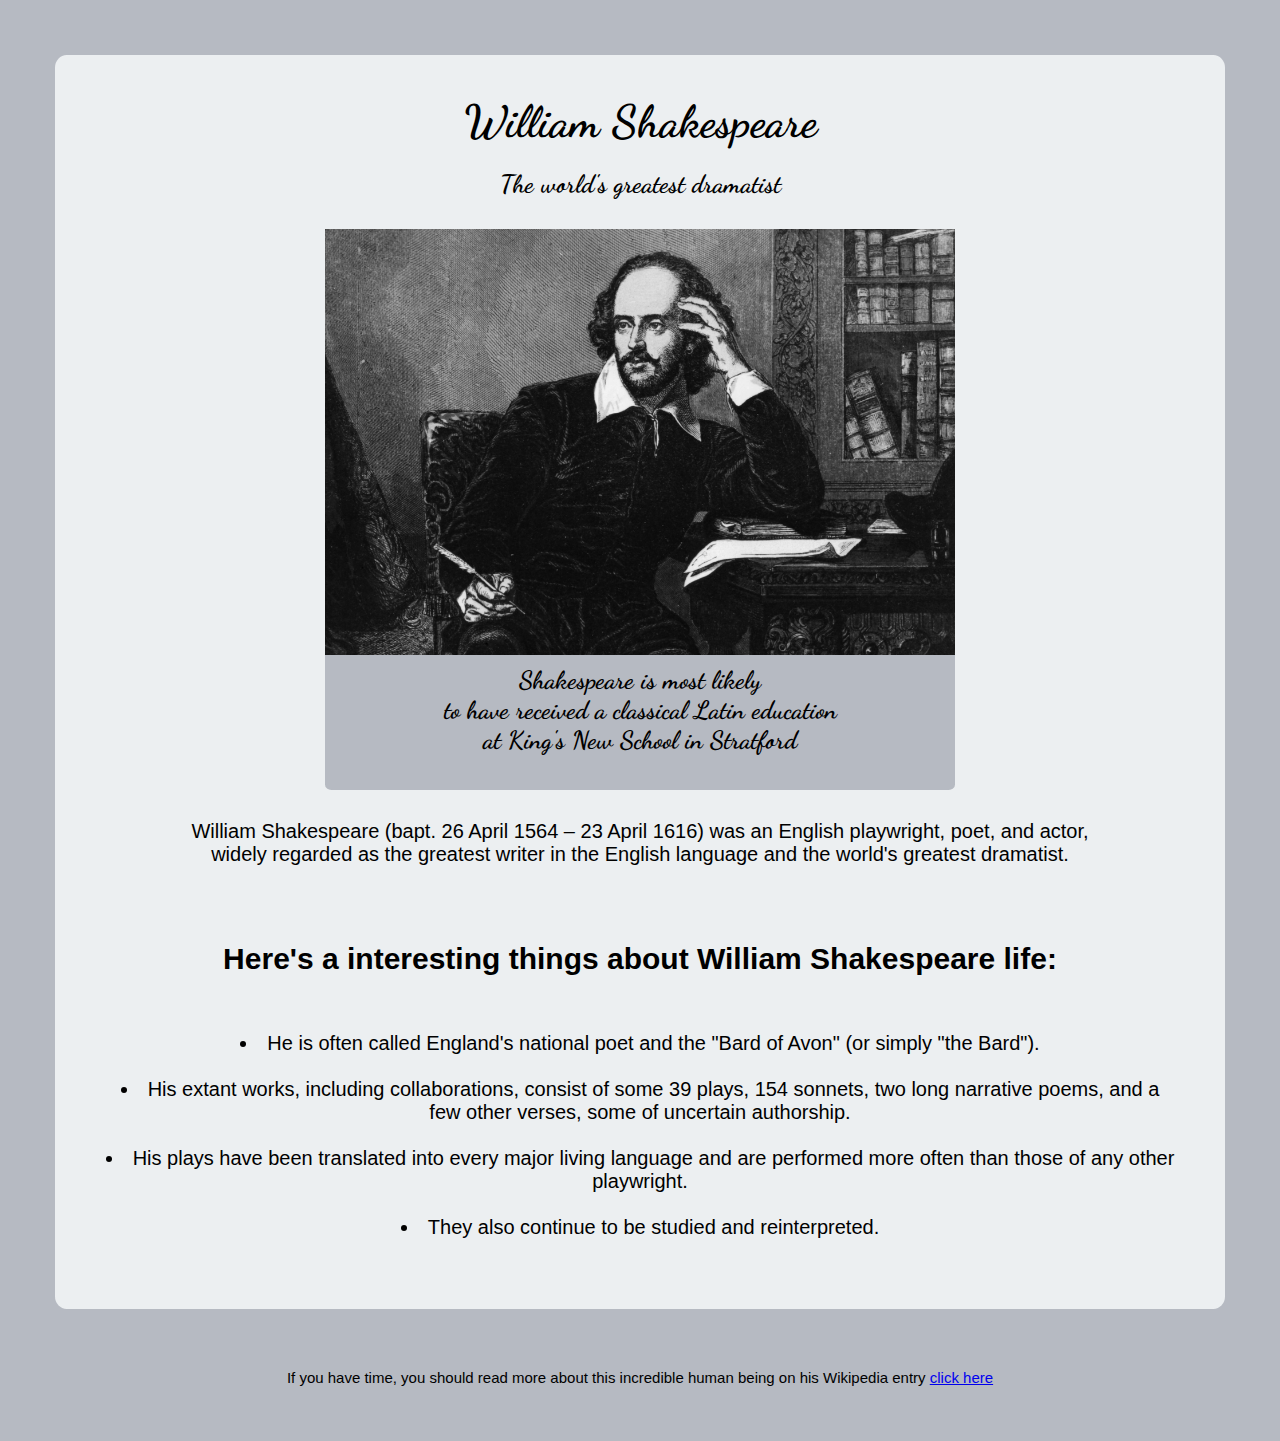
<file: projekt1-fcc/html/index.html>
<!doctype html>
<html lang="en">

<head>
	<meta charset="utf-8">
	<meta name="William Shakespeare" content="Shakespeare">
    <title>William Shakespeare</title>
    <link rel="stylesheet" type="text/css" href="../css/style.css">
    <link href="https://fonts.googleapis.com/css2?family=Dancing+Script:wght@700&display=swap" rel="stylesheet">
    <script src="https://cdn.freecodecamp.org/testable-projects-fcc/v1/bundle.js"></script>
</head>

<body>
    <div id="main">
    <div id="header">
    <h1 id="title">William Shakespeare</h1>
        <h2 id="start">The world's greatest dramatist</h2>
    
    <div id="image_description">
        <div id="img-div">
           <img id="image" src="../images/Shakespeare.jpg" alt="William Shakespeare">
         
        <h3 id="img-caption">Shakespeare is most likely</br>
            to have received a classical Latin education</br>
            at King's New School in Stratford</h3>
        </div>
    </div>
            <p id="about">William Shakespeare (bapt. 26 April 1564 – 23 April 1616) was an English playwright, poet, and actor, </br>
            widely regarded as the greatest writer in the English language and the world's greatest dramatist.</p>
            </br>
            <div id="tribute-info">
              <p id="introduce"><strong>Here's a interesting things about William Shakespeare life:</strong></p> </br>
              <ul>
                 <li>
                  He is often called England's national poet and the "Bard of Avon" (or simply "the Bard").
                 </li>
            </br>
                 <li>
                  His extant works, including collaborations, consist of some 39 plays, 154 sonnets, two long narrative poems, and a few other verses, some of uncertain authorship.
                </li>
            </br>
                <li>
                  His plays have been translated into every major living language and are performed more often than those of any other playwright.
                 </li>
            </br>
                 <li>
                  They also continue to be studied and reinterpreted.
                 </li>
              </ul>
            </div> 
          </div>
        </div>
    <p id="end"> If you have time, you should read more about this incredible human being on his Wikipedia entry <a id="tribute-link" href=# target="_blank">click here</a></p>
 </body>     
</html>
</file>
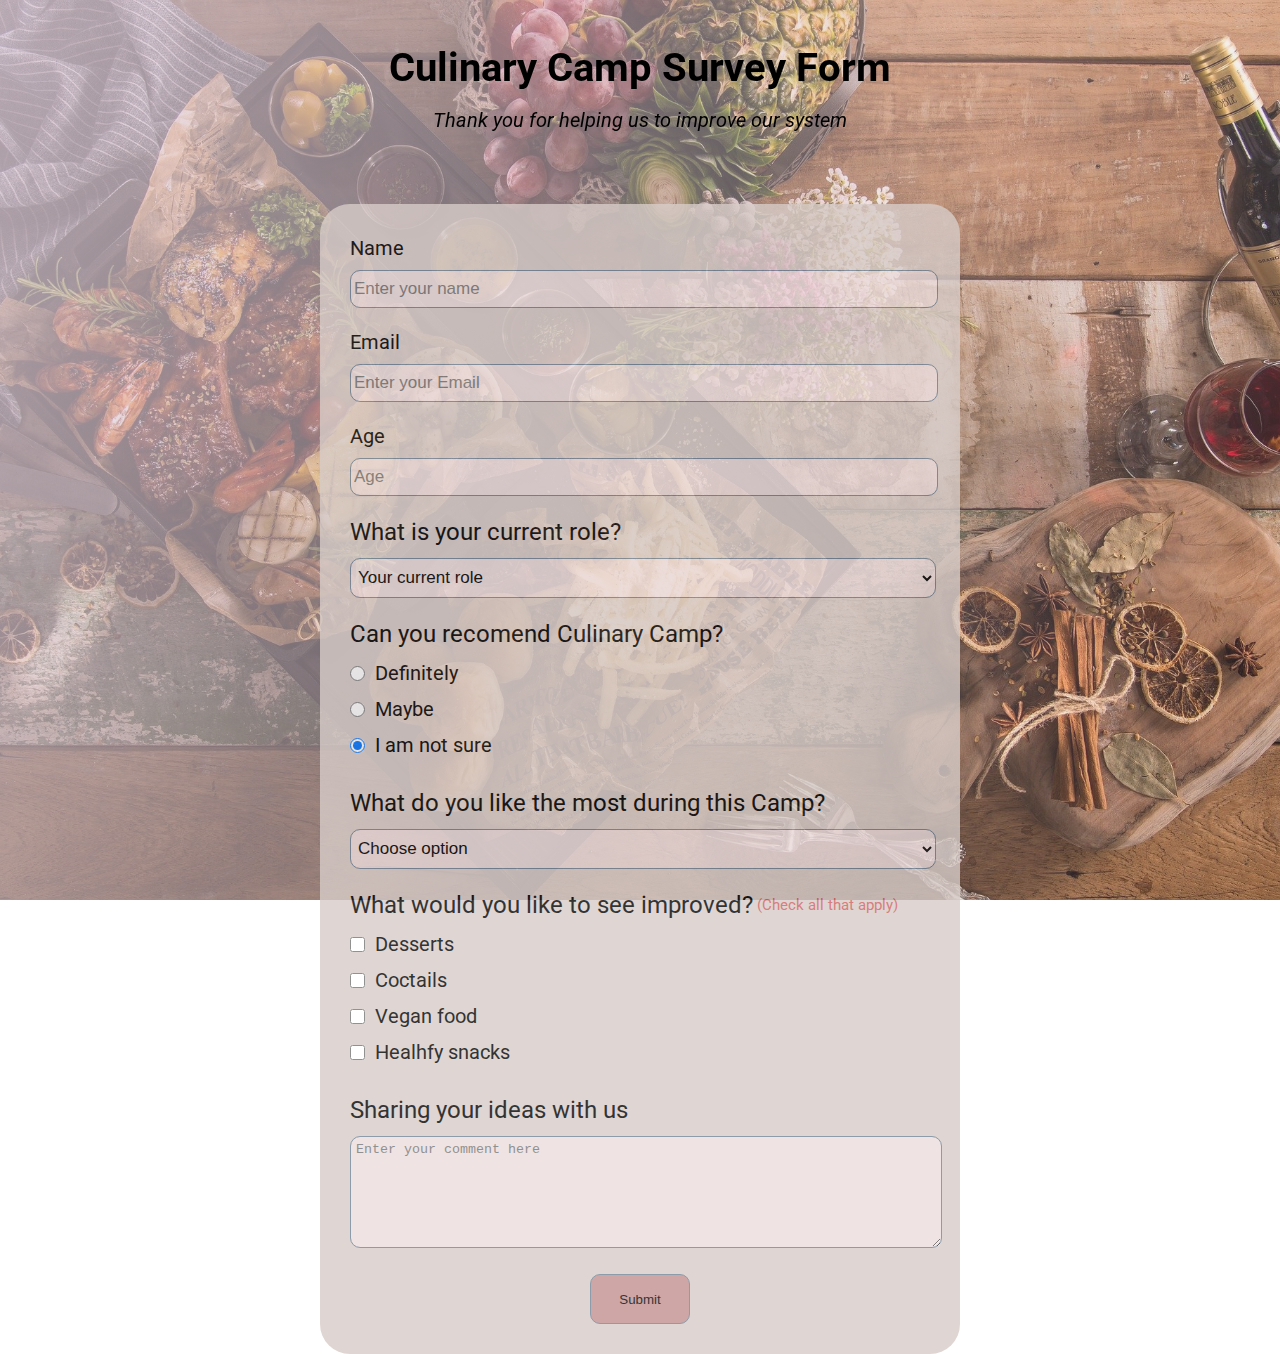
<file: projekt2-fcc/html/index.html>
<!doctype html>
<html lang="en">

<head>
    <meta charset="utf-8">
    <meta name="viewport" content="width=device-width, initial-scales=1.0">
	<meta name="Culinary Camp" content="Tu wpisz opis zawartości strony">
    <title>Culinary Camp</title>
    <link rel="stylesheet" href="../css/style.css">
    <link rel="preconnect" href="https://fonts.gstatic.com">
    <link href="https://fonts.googleapis.com/css2?family=Roboto:wght@300&display=swap" rel="stylesheet">
</head>
    
<body>
    <header>
        <h1 id="title">Culinary Camp Survey Form</h1>
        <p id="description">Thank you for helping us to improve our system</p>
    </header>
    
    <div id="survey">
        <form id="survey-form">
            <div class="form_group">
                <label id="name-label">Name</label>
                    <input
                    type="text"
                    name="name"
                    id="name"
                    class="form_data"
                    placeholder="Enter your name"
                    required
                />
            </div>
            <div class="form_group">
                <label id="email-label">Email</label>
                    <input
                    type="email"
                    name="email"
                    id="email"
                    class="form_data"
                    placeholder="Enter your Email"
                    required
                 />
            </div>
            <div class="form_group">
                <label id="number-label">Age</label>
                    <input
                    type="number"
                    name="age"
                    id="number"
                    class="form_data"
                    min="16"
                    max="100"
                    placeholder="Age"
                 />
            </div> 
            <div class="form_group">
                <p class="question">What is your current role?</p>
                    <select id="dropdown" name="current_role">
                        <option disabled selected value>Your current role</option>
                        <option value="student">Student</option>
                        <option value="full_time_job">Full-time job</option>
                        <option value="prefer_not_to_say">Prefer not to say</option>
                        <option value="other">Other</option>
                    </select>
            </div>
            <div class="form_group">
                <p class="question">Can you recomend Culinary Camp?</p>
                    <label>
                        <input
                        name="user_recommend"
                        value="definitely"
                        type="radio"
                        class="input-radio"
                        checked
                        />Definitely
                    </label>
                    <label>
                        <input
                        name="user_recommend"
                        value="maybe"
                        type="radio"
                        class="input-radio"
                        checked
                        />Maybe
                    </label>
                    <label>
                        <input
                        name="user_recommend"
                        value="not_sure"
                        type="radio"
                        class="input-radio"
                        checked
                        />I am not sure
                    </label>
            </div>
            <div class="form_group">
                <p class="question">What do you like the most during this Camp?</p>
                    <select id="dropdown" name="things">
                        <option disabled selected value>Choose option</option>
                        <option value="knowing_new_people">Knowing new people</option>
                        <option value="atmosphere">Atmosphere</option>
                        <option value="teacher">Teacher</option>
                        <option value="receipts">Receipts</option>
                    </select>
            </div>
            <div class="form_group">
                <p class="question">What would you like to see improved? </br>
                    <span class="clue">(Check all that apply)</span></p>
                    <label>
                        <input
                        name="prefer"
                        value="desserts"
                        type="checkbox"
                        class="input-checkbox"
                        />Desserts
                    </label>
                    <label>
                        <input
                        name="prefer"
                        value="coctails"
                        type="checkbox"
                        class="input-checkbox"
                        />Coctails
                    </label>
                    <label>
                        <input
                        name="prefer"
                        value="vegan_food"
                        type="checkbox"
                        class="input-checkbox"
                        />Vegan food
                    </label>
                    <label>
                        <input
                        name="prefer"
                        value="healhfy_snacks"
                        type="checkbox"
                        class="input-checkbox"
                        />Healhfy snacks
                    </label>
            </div>
            <div class="form_group">
                <p class="question">Sharing your ideas with us</p>
                    <textarea
                    id="comments"
                    class="input-textarea"
                    name="comment"
                    placeholder="Enter your comment here"
                    ></textarea>
            </div>
            <div class="form_group">
                <button
                type="submit"
                id="submit"
                class="submit-button">
                Submit
                </button>
            </div>
        </form>
    </div>
</body>
</html>
</file>
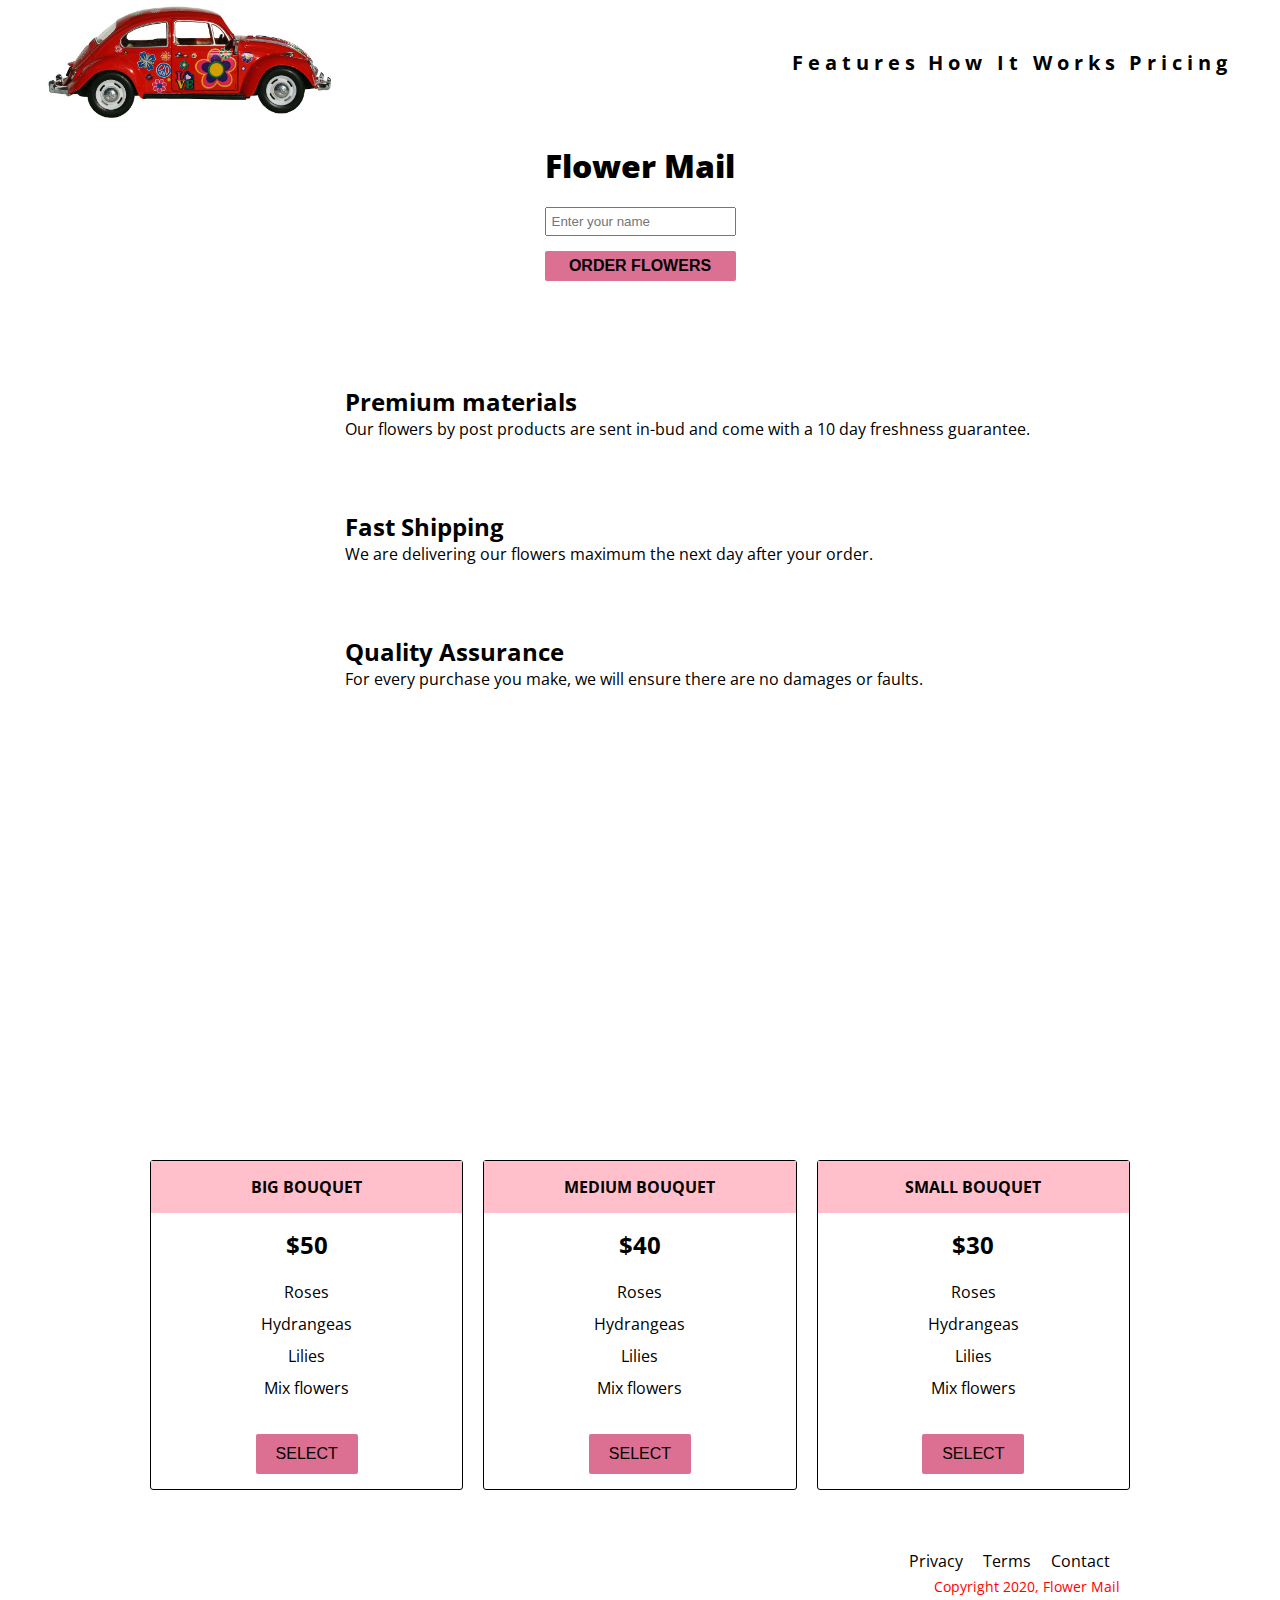
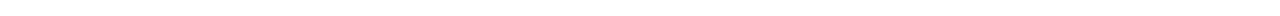
<file: projekt3-fcc/html/index.html>
<!doctype html>
<html lang="en">
<head>
	<meta charset="utf-8">
	<meta name="Flower Mail" content="Flower Mail">
    <title>Flower Mail</title>

    <link rel="stylesheet" href="../css/style.css" type="text/css"/>
    <link rel="preconnect" href="https://fonts.gstatic.com">
    <link href="https://fonts.googleapis.com/css2?family=Open+Sans+Condensed:wght@300&display=swap" rel="stylesheet">   
    <link rel="stylesheet" href="https://use.fontawesome.com/releases/v5.8.1/css/all.css"
    integrity="sha384-50oBUHEmvpQ+1lW4y57PTFmhCaXp0ML5d60M1M7uH2+nqUivzIebhndOJK28anvf" crossorigin="anonymous"/>
</head>

<body>
    <div id="page-wrapper">
        <header id="header">
            <div class="logo">
                <img id="header-img" src="../images/logo.jpg" alt="car with flowers"/>
            </div>
        <nav id="nav-bar">
            <ul>
                <li><a class="nav-link" href="#features"><b>Features</b></a></li>
                <li><a class="nav-link" href="#howitworks"><b>How It Works</b></a></li>
                <li><a class="nav-link" href="#pricing"><b>Pricing</b></a></li>
            </ul>
        </nav>
        </header>

        <div class="container"></div>

    <section id="name">
        <h1><b>Flower Mail</b></h1>
        <form id="form" action="https://www.freecodecamp.com/email-submit)">
            <input
            name="email"
            id="email"
            type="email"
            placeholder="Enter your name"
            required
            />
        </br>
            <input
            name="submit"
            id="submit"
            type="submit"
            value="Order flowers"
            class="btn"
            />
        </form>
    </section>

    <div class="container">
        <section id="features">
        <div class="grid">
            <div class="icon">
                <i class="fas fa-seedling fa-2x"></i>
            </div>
            <div class="desc">
                <h2>Premium materials</h2>
                <p>Our flowers by post products are sent in-bud and come with a 10 day freshness guarantee.</p>
            </div>
        </div>
        <div class="grid">
            <div class="icon">
                <i class="far fa-calendar-check fa-2x"></i>
            </div>
            <div class="desc">
                <h2>Fast Shipping</h2>
                <p>We are delivering our flowers maximum the next day after your order.</p>
            </div>
        </div>
        <div class="grid">
            <div class="icon">
                <i class="fas fa-hands-helping fa-2x"></i>
            </div>
            <div class="desc">
                <h2>Quality Assurance</h2>
                <p>For every purchase you make, we will ensure there are no damages or
                faults.</p>
            </div>
        </div>
        </section>

    <section id="howitworks">
        <iframe 
        id="video"
        height="315"
        src="https://www.youtube.com/watch?v=H7LUUsbpbrg&ab_channel=koduje"
        frameborder="0"
        allowfullscreen
        ></iframe>
    </section>
    
    <section id="pricing">
        <div class="product" id="bigbouquet">
            <div class="level">Big Bouquet</div>
                <h2>$50</h2>
                    <ol>
                        <li>Roses</li>
                        <li>Hydrangeas</li>
                        <li>Lilies</li>
                        <li>Mix flowers</li>
                    </ol>
                <button class="btn">Select</button>
        </div>
        <div class="product" id="mediumbouquet">
            <div class="level">Medium Bouquet</div>
                <h2>$40</h2>
                    <ol>
                        <li>Roses</li>
                        <li>Hydrangeas</li>
                        <li>Lilies</li>
                        <li>Mix flowers</li>
                    </ol>
                <button class="btn">Select</button>
        </div>
        <div class="product" id="smallbouquet">
            <div class="level">Small Bouquet</div>
                <h2>$30</h2>
                    <ol>
                        <li>Roses</li>
                        <li>Hydrangeas</li>
                        <li>Lilies</li>
                        <li>Mix flowers</li>
                    </ol>
                <button class="btn">Select</button>
        </div>
    </section>
    
    <footer>
        <ul>
          <li><a href="#">Privacy</a></li>
          <li><a href="#">Terms</a></li>
          <li><a href="#">Contact</a></li>
        </ul>
        <span>Copyright 2020, Flower Mail</span>
      </footer>

        </div>
    </div>
</body>
</html>
</file>
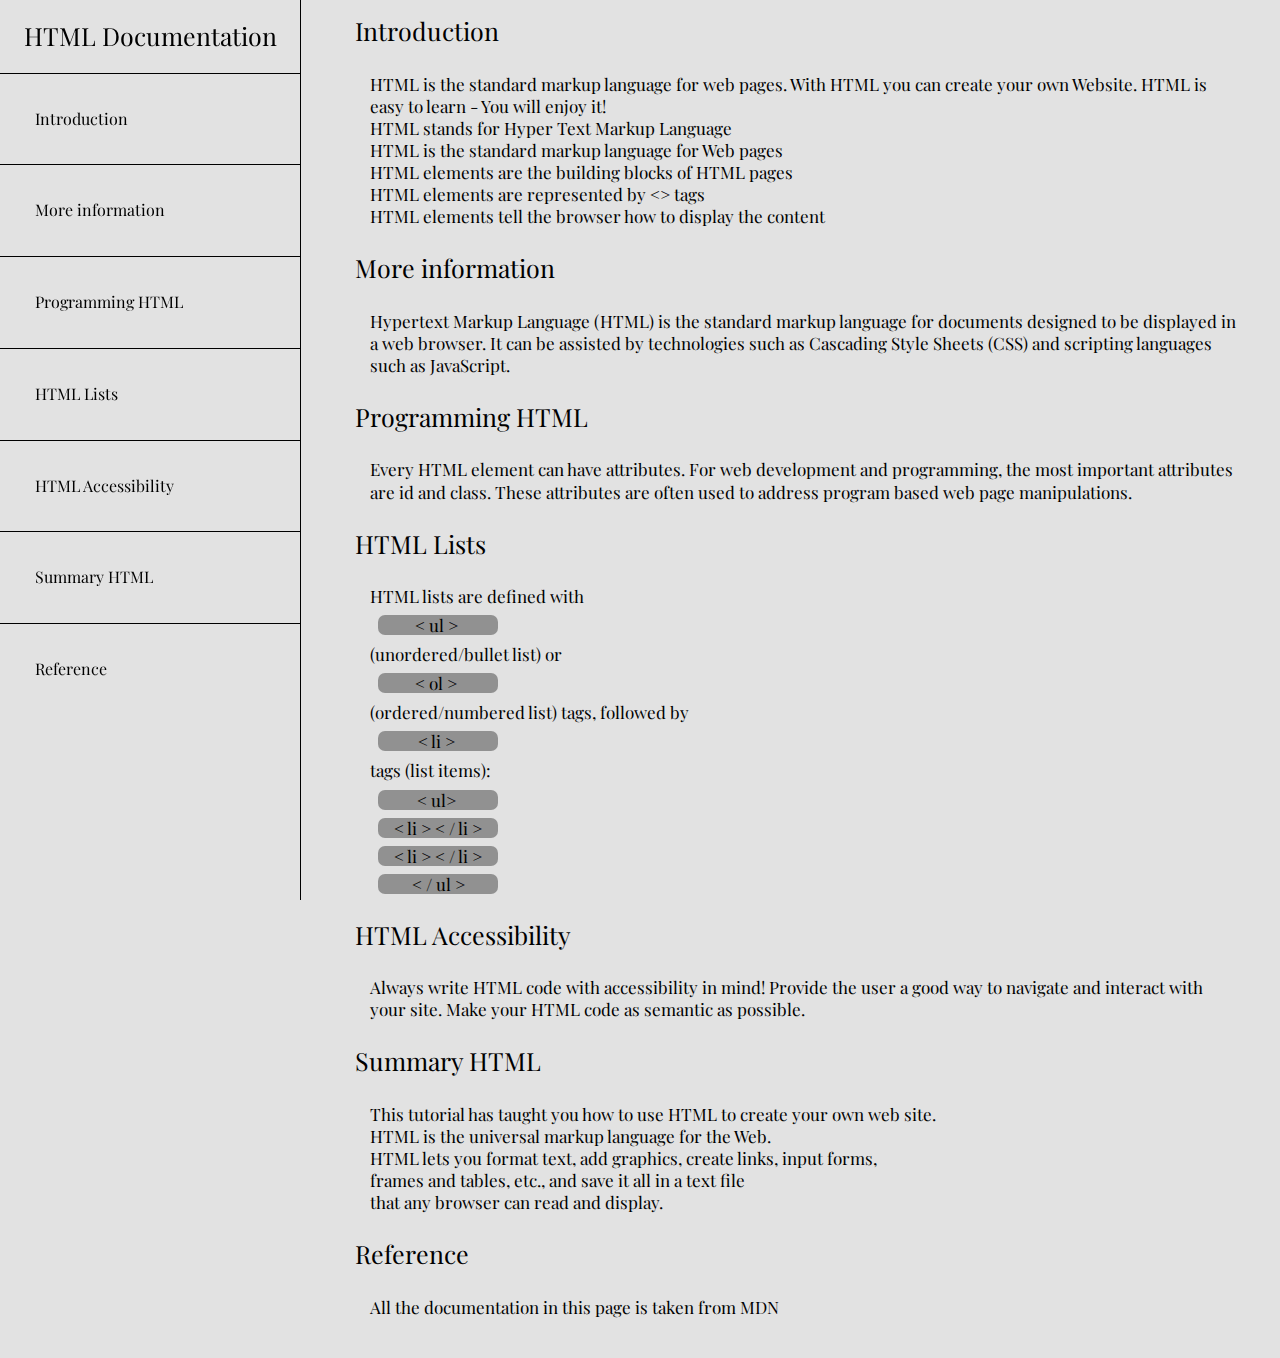
<file: projekt4-fcc/html/index.html>
<!doctype html>
<html lang="en">

<head>
    <meta charset="utf-8">
    <meta name="viewport" content="width=device-width, initial-scales=1.0">
	<meta name="HTML" content="course, html">
    <title>HTML</title>
    <link rel="stylesheet" href="../css/style.css">
    <link rel="preconnect" href="https://fonts.gstatic.com">
    <link href="https://fonts.googleapis.com/css2?family=Playfair+Display&display=swap" rel="stylesheet">
</head>
    
<body>
    <nav id="navbar">
        <header>HTML Documentation</header>
        <ul>
            <li><a class="nav-link" href="#Introduction">Introduction</a></li>
            <li><a class="nav-link" href="#More_information">More information</a></li>
            <li><a class="nav-link" href="#Programming HTML">Programming HTML</a></li>
            <li><a class="nav-link" href="#HTML_Lists">HTML Lists</a></li>
            <li><a class="nav-link" href="#HTML_Accessibility">HTML Accessibility</a></li>
            <li><a class="nav-link" href="#Summary_HTML">Summary HTML</a></li>
            <li><a class="nav-link" href="#Reference">Reference</a></li>
        </ul>
    </nav>

    <main id="main-doc">
        
        <section class="main-section" id="Introduction">
            <header>Introduction</header>
            <article>
                <p>
                HTML is the standard markup language for web pages.
                With HTML you can create your own Website.
                HTML is easy to learn - You will enjoy it!
                <ul>
                    <li>HTML stands for Hyper Text Markup Language</li>
                    <li>HTML is the standard markup language for Web pages</li>
                    <li>HTML elements are the building blocks of HTML pages</li>
                    <li>HTML elements are represented by <> tags</li>
                    <li>HTML elements tell the browser how to display the content</li>
                </ul>
                </p>
            </article>
        </section>
        <section class="main-section" id="More_information">
            <header>More information</header>
            <article>
                <p>
                    Hypertext Markup Language (HTML) is the standard markup language 
                    for documents designed to be displayed in a web browser. 
                    It can be assisted by technologies such as Cascading Style Sheets (CSS) 
                    and scripting languages such as JavaScript.
                </p>
            </article>
        </section>
        <section class="main-section" id="Programming_HTML">
            <header>Programming HTML</header>
            <article>
                <p>
                    Every HTML element can have attributes.
                    For web development and programming, 
                    the most important attributes are id and class. 
                    These attributes are often used to address 
                    program based web page manipulations.
                </p>
            </article>
        </section>
        <section class="main-section" id="HTML_Lists">
            <header>HTML Lists</header>
            <article>
                <p>
                    HTML lists are defined with <code>< ul > </code> 
                    (unordered/bullet list) or <code>< ol > </code>
                    (ordered/numbered list) tags, followed by <code>< li > </code>
                    tags (list items):</p>
                <p>
                    <code>< ul> </code>
                        <code>< li > < / li ></li></code>
                        <code>< li > < / li ></code>
                    <code>< / ul ></code>
                
                </p>
            </article>
        </section>
        <section class="main-section" id="HTML_Accessibility">
            <header>HTML Accessibility</header>
            <article>
                <p>
                    Always write HTML code with accessibility in mind!
                    Provide the user a good way to navigate and interact with your site. 
                    Make your HTML code as semantic as possible.
                </p>
            </article>
        </section>
        <section class="main-section" id="Summary_HTML">
            <header>Summary HTML</header>
            <article>
                <p>
                    <li>This tutorial has taught you how to use HTML to create your own web site.</li>
                    <li>HTML is the universal markup language for the Web.</li>
                    <li>HTML lets you format text, add graphics, create links, input forms,</li>
                    <li>frames and tables, etc., and save it all in a text file</li>
                    <li>that any browser can read and display.</li>
                </p>
            </article>
        </section>
        <section class="main-section" id="Reference">
            <header>Reference</header>
            <article>
                <p>All the documentation in this page is taken from MDN</p>
            </article>
        </section>
    </main>
</body>
</html>
</file>
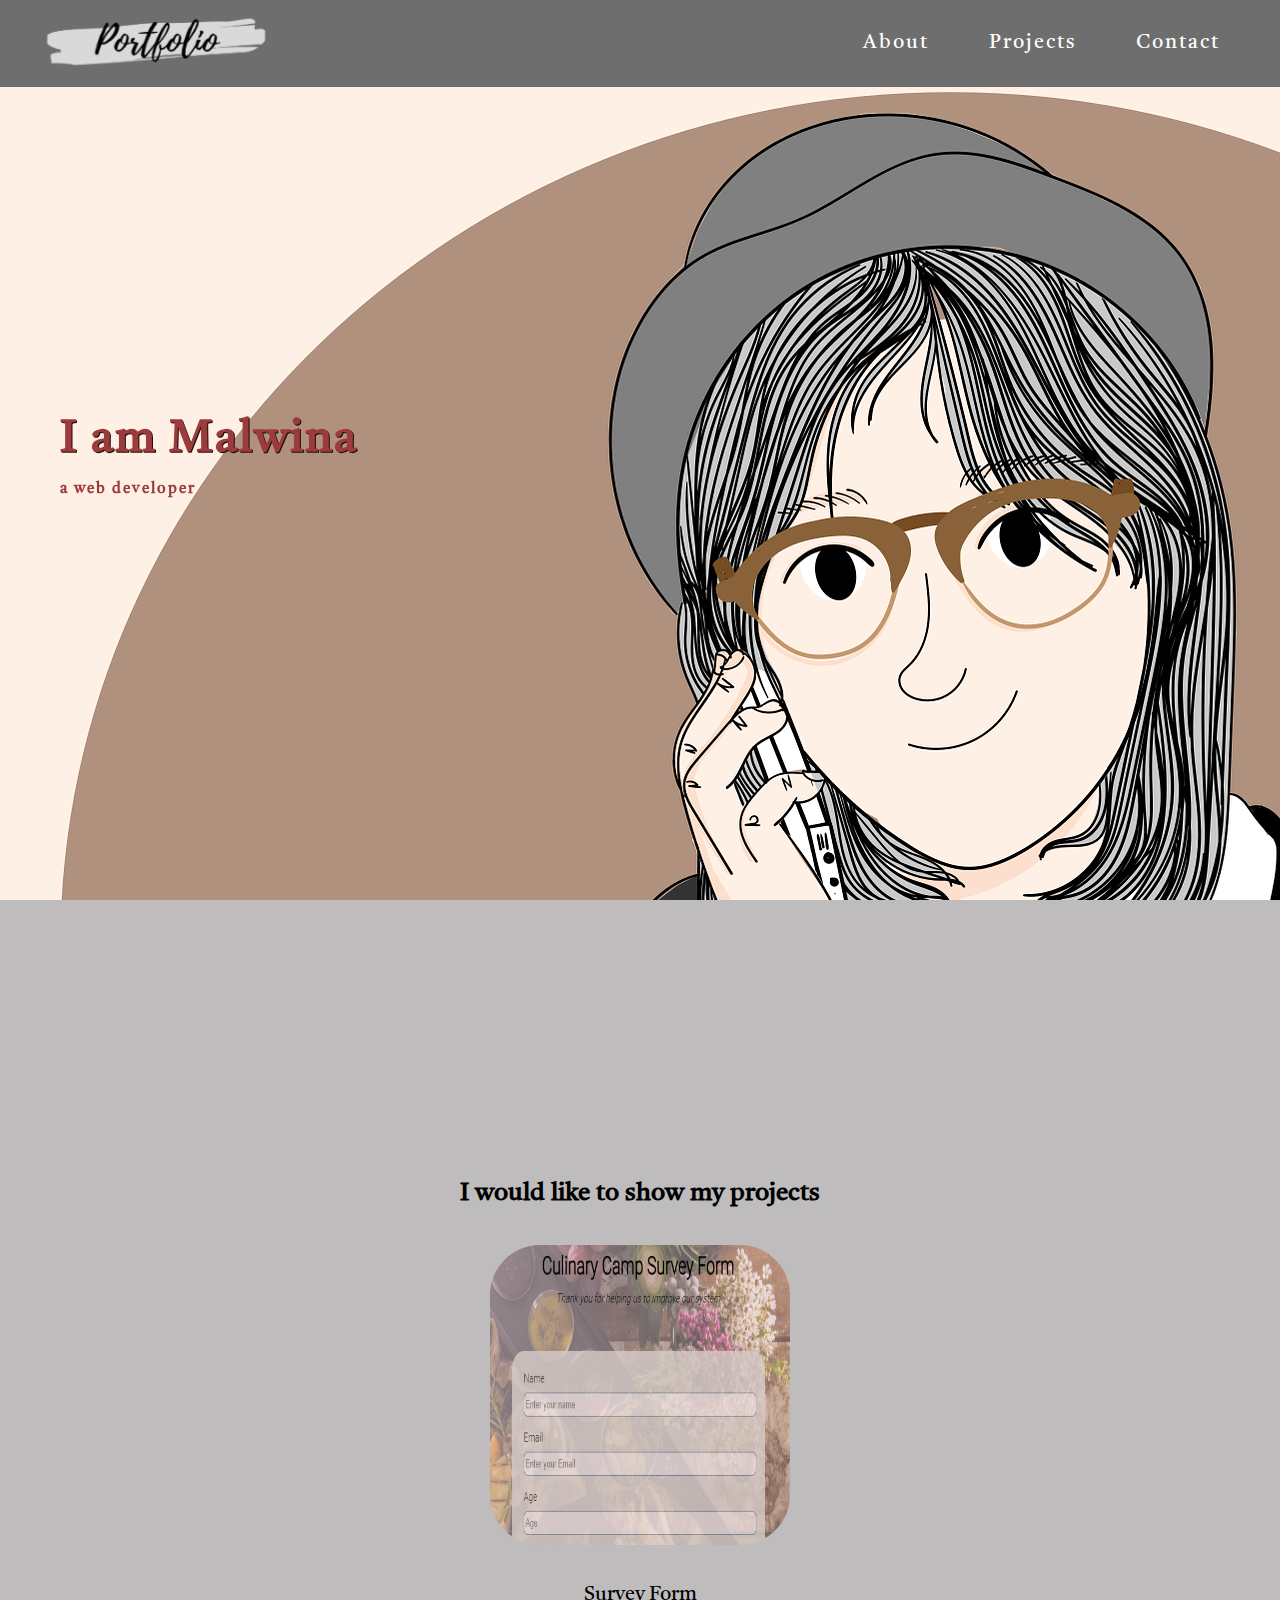
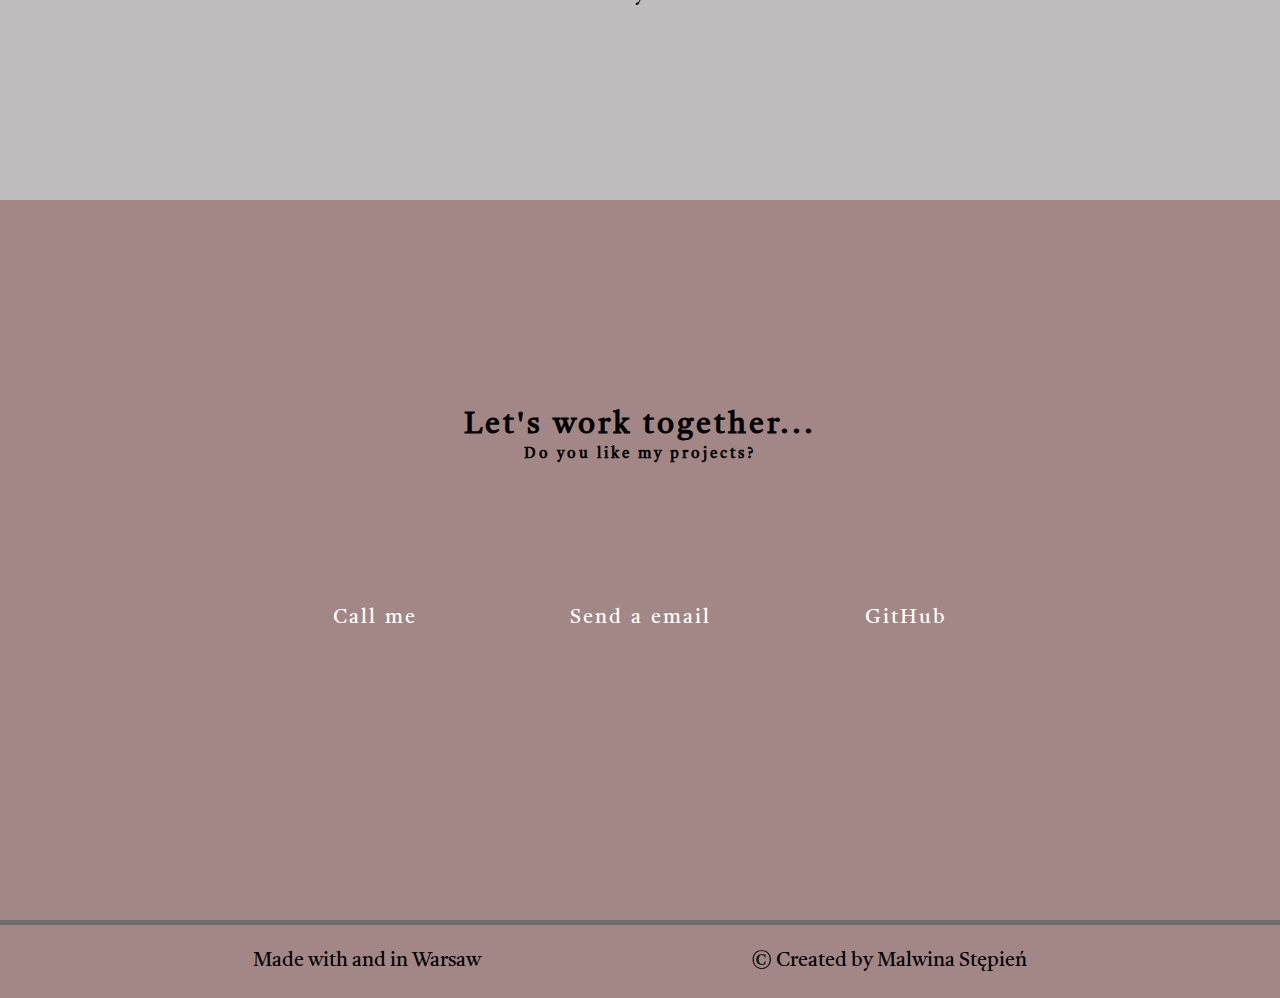
<file: projekt5-fcc/html/index.html>
<!doctype html>
<html lang="en">

<head>
    <meta charset="utf-8">
    <meta name="viewport" content="width=device-width, initial-scales=1.0">
	<meta name="Malwina Stępień" content="portfolio, Malwina Stępień">
    <title>Portfolio Malwina</title>
    <link rel="stylesheet" href="../css/style.css">
    <link rel="preconnect" href="https://fonts.gstatic.com">
    <link href="https://fonts.googleapis.com/css2?family=Castoro:ital@1&display=swap" rel="stylesheet">
    <link rel="stylesheet" href="https://use.fontawesome.com/releases/v5.8.2/css/all.css"
    integrity="sha384-oS3vJWv+0UjzBfQzYUhtDYW+Pj2yciDJxpsK1OYPAYjqT085Qq/1cq5FLXAZQ7Ay" crossorigin="anonymous"/>
   
</head>
    
<body>
    <nav id="navbar" class="nav">
        <ul class="nav-list">
            <li><a href="#welcome-section">About</a></li>
            <li><a href="#projects">Projects</a></li>
            <li><a href="#contact">Contact</a></li>
        </ul>
        <div id="logo">
        <a href="#index.html">
        <img src="../images/porfolio.png" alt="Portfolio" width="40%" height="40%">
        </a>
        </div>
    </nav>
    
    <section id="welcome-section" class="welcome">
        <h1 id="name">I am Malwina</h1>
        <h2 id="name2">a web developer</h2>
    </section>

    <section id="projects" class="projects-section">
        <h2>I would like to show my projects</h2>
        <div class="projects-grid"></div>
        <a href="https://codepen.io/Malwa93/pen/MWeLgwx" target="_blank" class="project-tile"> <img src="../images/project1.png" alt="Projekt 1" class="project-image"></a>
        <p class="project-title">Survey Form</p>
    </section>

    <section id="contact" class="contact-section">
        <div class="contact-section-header">
            <h3>Let's work together...</h3>
            <h4>Do you like my projects?</h4>
        </div>
        <div class="contact-links">
            <a href="tel:555-555-555" class="contact-details"><i class="fas fa-mobile-alt"></i> Call me</a>
            <a href='mailto:malwinastepien93@gmail.com' class="contact-details"><i class="far fa-envelope"></i> Send a email</a>
            <a id="profile-link" href="https://github.com/MalwinaS?tab=projects" target="_blank" class="contact-details"><i class="fab fa-github"></i> GitHub</a>
        </div>
    </section>

    <footer>
        <p>Made with <i class="fas fa-heart"></i> and <i class="fas fa-coffee"></i> in Warsaw</p>
        <p>&copy Created by Malwina Stępień</p>
    </footer>
</body>
</html>
</file>
<file: projekt1-fcc/css/style.css>
* {
  margin: 0;
  padding: 0;
}
body {
  text-align: center;
  margin: 35px auto;
  padding: 0;
  background-color: #b6bac2;
  display: block;
  width: 100%;
  overflow: auto;
}
#header {
  width: auto;
  background-color: #eceff1;
  padding-top: 40px;
  padding-bottom: 50px;
  margin: 55px;
  font-size: 30px;
  border-radius: 1%;
  font-family: 'Dancing Script', cursive;
}
  #image_description {
  margin: 110px 270px 130px 270px auto;
  padding-bottom: 25px;
  background-color: #b6bac2;
  border-radius: 1%;
  display: inline-block;
  font-family: 'Dancing Script', cursive;
}
  #image {
  width: 100%;
  height: auto;
  max-width: 630px;
  margin-left: auto;
  margin-right: auto;
  display: inherit;
}
h1 {
  font-size: 45px;
  font-family: 'Dancing Script', cursive;
}
h2 {
  font-size: 25px;
  padding-top: 20px;
  padding-bottom: 30px;
  font-family: 'Dancing Script', cursive;
}
#img-caption {
  font-size: 25px;
  padding: 10px;
}
#about {
  font-size: 20px;
  padding: 30px;
  font-family: 'Roboto', sans-serif;
}
#introduce {
  font-size: 30px;
  font-family: 'Roboto', sans-serif;
  padding-top: 10px;
}
ul {
  padding: 20px 50px 20px 50px;
  font-size: 20px;
  font-family: 'Roboto', sans-serif;
  list-style-position: inside;
}
#end {
  font-size: 15px;
  font-family: 'Roboto', sans-serif;
  padding: 5px 15px 20px 15px;
}
a:visited {
  color: #74638f;
}

@media (max-width: 460px) {
  #main {
    margin: 0;
  }
}
@media (max-width: 460px) {
  #img-caption {
    font-size: 1.4rem;
  }
}
@media (max-width: 460px) {
  #image {
   text-align: center;
  }
}
@media (max-width: 460px) {
  #image_description {
   text-align: center;
  }
}
@media (max-width: 460px) {
  h3 {
    font-size: 3.5rem;
    line-height: 1.2;
  }
}
</file>
<file: projekt2-fcc/css/style.css>
* {
    margin: 0;
    padding: 0;
}
body {
    font-family: 'Roboto', sans-serif;
    font-size: 1rem;
    font-weight: 400;
    line-height: 1.4;
    color: var(--color-white);
    margin: 0;
} 
body::before {
    content: '';
    position: fixed;
    top: 0;
    left: 0;
    height: 100%;
    width: 100%;
    z-index: -1;
    background: var(--color-darkblue); 
    background-image: linear-gradient(
        115deg,
        rgba(224, 206, 216, 0.8),
        rgba(196, 184, 190, 0.1)
      ),
      url('../images/background.jpg');
    background-size: cover;
    background-repeat: no-repeat;
    background-position: center;
    background-attachment: fixed
  }
header {  
    text-align: center; 
    padding-top: 40px;
    position: inherit;
} 
#title {
    font-size: 40px;
    /* display: block; */
    position: relative;
}
#description {
    font-size: 20px;
    padding: 10px;
    font-style: italic;
}
#survey {
    background-color: #d7ccc8;
    text-align: center;
    position: relative;
    opacity: 0.8;
    padding: 20px;
    border-radius: 30px;
    width: 600px;
    height: auto;
    margin-left: auto;
    margin-right: auto;
    top: 60px;
    display: block;  
}
label { 
    display: flex;
    align-items: center;
    font-size: 20px;
    margin-bottom: 0.5rem;
  }
.question {
    display: flex;
    align-items: center;
    font-size: 1.5rem;
    margin-bottom: 0.5rem; 
 }
.clue {
    margin-left: 0.25rem;
    font-size: 15px;
    color: #ce5e5e;
  }
.form_group {
    padding: 10px;
}
.form_data {
    width: 100%;
    display: block;
    padding: 3px; 
    background-clip: padding-box;
    border: 1px solid #718497;
    background-color: #ebdddd;
    border-radius: 10px;
    height: 30px;
    font-size: 17px;
}
#dropdown {
    width: 101%;
    display: block;
    padding: 3px; 
    background-clip: padding-box;
    border: 1px solid #718497;
    background-color: #ebdddd;
    border-radius: 10px;
    height: 40px;
    font-size: 17px;
}
.input-radio,
.input-checkbox {
  display: inline-block;
  margin-right: 10px;
  min-height: 15px;
  min-width: 15px;
  border: 1px solid #718497;
  background-color: #ebdddd;
}
.input-textarea {
    display: inline-block;
    width: 100%;
    min-height: 100px;
    resize: vertical;
    padding: 5px;
    background-clip: padding-box;
    border: 1px solid #718497;
    background-color: #ebdddd;
    border-radius: 10px;
}
button {
    cursor: pointer;
    width: 100px;
    height: 50px;
    padding: 10px;
    border: 1px solid #718497;
    background-color: #c29090;
    border-radius: 10px;
}
button:hover {
    background-color: rgb(216, 63, 88);
}
</file>
<file: projekt3-fcc/css/style.css>
* {
    margin: 0;
    padding: 0;
    box-sizing: border-box;
  }
  body {
      background-color: white;
      font-family: 'Open Sans Condensed', sans-serif;
  }
  #page-wrapper { 
      position: relative;
  }
  li {
    list-style: none;
  }
  a {
    color: #000;
    text-decoration: none;
  }

  .container {
    max-width: 1000px;
    width: 100%;
    margin: 0 auto;
  }
  .btn {
    padding: 0 20px;
    height: 40px;
    font-size: 1em;
    font-weight: 900;
    text-transform: uppercase;
    border: 3px black solid;
    border-radius: 2px;
    background: transparent;
    cursor: pointer;
  }
  .grid { 
    display: flex;
  }
  header {
    position: fixed;
    top: 0;
    min-height: 80px;
    padding: 0px 20px;
    display: flex;
    justify-content: space-around;
    align-items: center;
    background-color: white;
  }
  
  @media (max-width: 600px) {
    header {
      flex-wrap: wrap;
    }
  }

  .logo {
    width: 60vw;
  }
  
  @media (max-width: 650px) {
    .logo {
      margin-top: 15px;
      width: 100%;
      position: relative;
    }
  }
  
  .logo > img {
    width: 100%;
    height: 100%;
    max-width: 300px;
    display: flex;
    justify-content: center;
    align-items: center;
    text-align: center;
    margin-left: 20px;
  }
  
  @media (max-width: 650px) {
    .logo > img {
      margin: 0 auto;
    }
  }
  
  nav {
    font-weight: 400;
  }
  
  @media (max-width: 650px) {
    nav {
      margin-top: 10px;
      width: 100%;
      display: flex;
      flex-direction: column;
      align-items: center;
      text-align: center;
      padding: 0 50px;
    }
    nav li {
      padding-bottom: 5px;
    }
  }
  
  nav > ul {
    width: 35vw;
    display: flex;
    flex-direction: row;
    justify-content: space-around;
    letter-spacing: 5px;
    font-size: 20px;
  }
  
  @media (max-width: 650px) {
    nav > ul {
      flex-direction: column;
    }
  }
  
  #name {
    display: flex;
    flex-direction: column;
    align-items: center;
    justify-content: center;
    text-align: center;
    height: 200px;
    margin-top: 120px;
  }
  
  #name > h1 {
    margin-bottom: 20px;
    word-wrap: break-word;
  }
  
  #name input[type='email'] {
    max-width: 275px;
    width: 100%;
    padding: 5px;
  }
  
  #name input[type='submit'] {
    max-width: 250px;
    width: 100%;
    height: 30px;
    margin: 15px 0;
    border: 0;
    background-color: palevioletred;
  }
  
  #name input[type='submit']:hover {
    background-color: palevioletred;
    transition: background-color 1s;
  }
  
  @media (max-width: 650px) {
    #name {
      margin-top: 120px;
    }
  }
  
  #features {
    margin-top: 30px;
  }
  
  #features .icon {
    display: flex;
    align-items: center;
    justify-content: center;
    height: 125px;
    width: 20vw;
    color: palevioletred;
  }
  #features .desc {
    display: flex;
    flex-direction: column;
    justify-content: center;
    height: 125px;
    width: 80vw;
    padding: 5px;
  }
  
  @media (max-width: 550px) {
    #features .desc {
      width: 100%;
      text-align: center;
      padding: 0;
      height: 150px;
    }
  }
  
  @media (max-width: 650px) {
    #features {
      margin-top: 0;
    }
  }
  
  #howitworks {
    margin-top: 50px;
    display: flex;
    justify-content: center;
  }
  
  #howitworks > iframe {
    max-width: 560px;
    width: 100%;
  }
  
  #pricing {
    margin-top: 60px;
    display: flex;
    flex-direction: row;
    justify-content: center;
  }
  
  .product {
    display: flex;
    flex-direction: column;
    align-items: center;
    text-align: center;
    width: calc(100% / 3);
    margin: 10px;
    border: 1px solid #000;
    border-radius: 3px;
  }
  
  .product > .level {
    background-color:pink;
    color: black;
    padding: 15px 0;
    width: 100%;
    text-transform: uppercase;
    font-weight: 700;
  }
  
  .product > h2 {
    margin-top: 15px;
  }
  
  .product > ol {
    margin: 15px 0;
  }
  
  .product > ol > li {
    padding: 5px 0;
  }
  
  .product > button {
    border: 0;
    margin: 15px 0;
    background-color: palevioletred;
    font-weight: 400;
  }
  
  .product > button:hover {
    background-color: rgb(187, 10, 69);
    transition: background-color 1s;
  }
  
  @media (max-width: 800px) {
    #pricing {
      flex-direction: column;
    }
    .product {
      max-width: 300px;
      width: 100%;
      margin: 0 auto;
      margin-bottom: 10px;
    }
  }
  
  footer {
    margin-top: 30px;
    background-color white;
    padding: 20px;
  }
  
  footer > ul {
    display: flex;
    justify-content: flex-end;
  }
  
  footer > ul > li {
    padding: 0 10px;
  }
  
  footer > span {
    margin-top: 5px;
    display: flex;
    justify-content: flex-end;
    font-size: 0.9em;
    color: red;
  }
</file>
<file: projekt4-fcc/css/style.css>
*{
    margin: 0;
    padding: 0;
    font-family: 'Playfair Display', serif;
}
body{
    background-color: rgb(226, 226, 226);
    line-height: 1.3;
}
#navbar{
    position: fixed;
    min-width: 200px;
    top: 0;
    left: 0;
    width: 300px;
    height: 100%;
    border-right: 1px solid black;
}
header{
    margin: 20px;
    color: black;
    text-align: center;
    font-size: 25px;
}
#main-doc{
    position: absolute;
    margin-left: 310px;
    padding: 15px;
    margin-bottom: 80px;
}
#main-doc header{
    text-align: left;
    margin: 0;
    margin-left: 10px;
}
section article{
    color: black;
    margin: 25px;
    font-size: 17px;
}
section li{
    list-style: none;
}
#navbar ul{
    height: 90%;
    padding: 0;
    overflow-y: auto;
    overflow-x: hidden;
}
#navbar li{
    color: black;
    border-top: 1px solid;
    list-style: none;
    position: relative;
    width: 100%;
}
#navbar a{
    display: block;
    text-decoration: none;
    cursor: pointer;
    color: black;
    padding: 35px;
}
.main-section{
    margin-left: 20px;
    text-align: left;
}
code{
    display: block;
    text-align: center;
    white-space: pre;
    position: relative;
    word-break: normal;
    word-wrap: normal;
    line-height: 0;
    background-color: #919191;
    padding: 10px;
    margin: 8px;
    border-radius: 7px;
    width: 100px;
}

@media only screen and (max-width: 815px) {
    
    #navbar ul{
      border: 1px solid;
      height: 150px;
    }
    #navbar a{
        padding: 10px;
    }
    #navbar{
        position: absolute;
        top: 0;
        padding: 0;
        margin: 0;
        width: 100%;
        border: none;
        text-align: center;
        z-index: 1;
    }
    #main-doc{
        position: relative;
        margin-left: 0;
        margin-top: 230px;
    }
}
</file>
<file: projekt5-fcc/css/style.css>
*{
    margin: 0;
    padding: 0;
    font-family: 'Castoro', serif;
}
html{
    box-sizing: border-box;
    font-size: 62,5%;
    scroll-behavior: smooth;
}

/* NAV */

nav{
    display: flex;
    position: fixed;
    justify-content: flex-end;
    top: 0;
    left: 0;
    width: 100%;
    background-color: #6e6e6e;
    z-index: 3;
}
.nav-list{
    display: flex;
    margin: 30px;
    font-size: 20px;
}
.nav-list a:hover{
    background-color: #d9d9d9;
    opacity: 0.5;
    margin: 0;
    color: black;  
}
ul{
    list-style: none;
}
a{
    text-decoration: none;
    color: white;  
    padding: 30px;
    letter-spacing: 2px;
}
#logo{
    position: fixed;
    left: 15px;
    top: 15px;
}

/* WELCOME */

#welcome-section{
    /* background-color: rgb(151, 172, 151); */
    display: flex;
    flex-direction: column;
    justify-content: center;
    /* align-items: center; */
    width: 100%;
    height: 100vh;
    background-image: url('../images/woma.png');
    background-repeat: no-repeat;
}
#name,
#name2{
    color: rgb(155, 59, 59);
    letter-spacing: 2px;
    padding: 0px;
    margin-left: 60px;
    margin-top: 10px;
    z-index: 3;
}
#name{
    font-size: 45px;
    text-shadow: 1px 1px rgb(24, 12, 12);
}
#name2{
    font-size: 15px;
}
/* PROJECTS */

.projects-section{
    display: flex;
    flex-direction: column;
    justify-content: center;
    background-color: rgb(190, 188, 188);
    width: 100%;
    height: 100vh;
    align-items: center;
}
.projects-section h2{
    font-size: 25px;
    padding: 5px;
    margin-top: 80px;
    color: black;
}
.project-title{
    font-size: 20px;
    
}
.project-image{
    border-radius: 50px;
    width: 300px;
    height: 300px;
    padding-bottom: 0px;
}

/* CONTACT */

.contact-section{
    display: flex;
    flex-direction: column;
    justify-content: center;
    background: rgb(163, 135, 135);
    align-items: center;
    width: 100%;
    height: 80vh;
    text-align: center;
}
.contact-section-header{
    height: 160px;
    letter-spacing: 3px; 
    padding: 0;
}
h3{
    font-size: 30px;
}
h4{
    font-size: 15px;
}
.contact-links{
    display: flex;
    flex-direction: row;
    justify-content: space-around;
    padding: 10px;
    height: 130px;
    width: 60%;
    font-size: 20px;
    word-spacing: 2px;
}
.contact-details{
    transition: transform 0.2s linear;
}
.contact-details:hover{
    transform: translateY(10px);
} 
footer{
    display: flex;
    font-size: 20px;
    justify-content: space-evenly;
    background-color:  rgb(163, 135, 135);
    border-top: 5px  #6e6e6e solid;
    padding: 3px;
}
footer > p{
    padding: 20px;
}


/* media query */

/* 1200px / 16px = 75em */
@media (max-width: 75em) {
    html {
      font-size: 60%;
    }
  }
  
  /* 980px / 16px = 61.25em */
  @media (max-width: 61.25em) {
    html {
      font-size: 58%;
    }
  }
  
  /* 460px / 16px = 28.75em */
  @media (max-width: 28.75em) {
    html {
      font-size: 55%;
    }
    .nav{
        justify-content: center;
    }
    .nav-list{
        font-size: 15px;
        margin-top: 50px;
        margin-bottom: 5px;
        padding: 10px;
        z-index: 1;
    }
    #logo{
        position: none;
        padding: 0px;
        margin: 0px;
    }
  }
  @media (max-width: 28.75em) {
    #name{
        font-size: 20px;
    }
    #name2{
        font-size: 15px;
    }
    #welcome-section{
        background-size: auto;
    }
  }
  @media (max-width: 28.75em) {
    .project-section{
        background-size: auto;
      }
    .projects-section h2{
        font-size: 20px;
    }
    .project-title{
        font-size: 15px;
    }
    .project-image{
        border-radius: 50px;
        width: 250px;
        height: 250px;
    }
  }
  @media (max-width: 28.75em) {
    .contact-section{
        display: flex;
        flex-direction: column;
        justify-content: center;
        background: rgb(163, 135, 135);
        align-items: center;
        width: 100%;
        height: 90vh;
        text-align: center;
        background-size: auto;
    }
    .contact-section-header{
        height: 160px;
        letter-spacing: 3px; 
        padding: 0;
    }
    h3{
        font-size: 20px;
    }
    h4{
        font-size: 10px;
    }
    .contact-links{
        flex-direction: column;
        padding: 0px;
        height: 130px;
        width: 100%;
        font-size: 10px;
        word-spacing: 0px;
    }
    footer{
        font-size: 12px;
        border-top: 3px  #6e6e6e solid;
        padding: 0px;
    }
    footer > p{
        padding: 10px;
    }
  }
</file>
